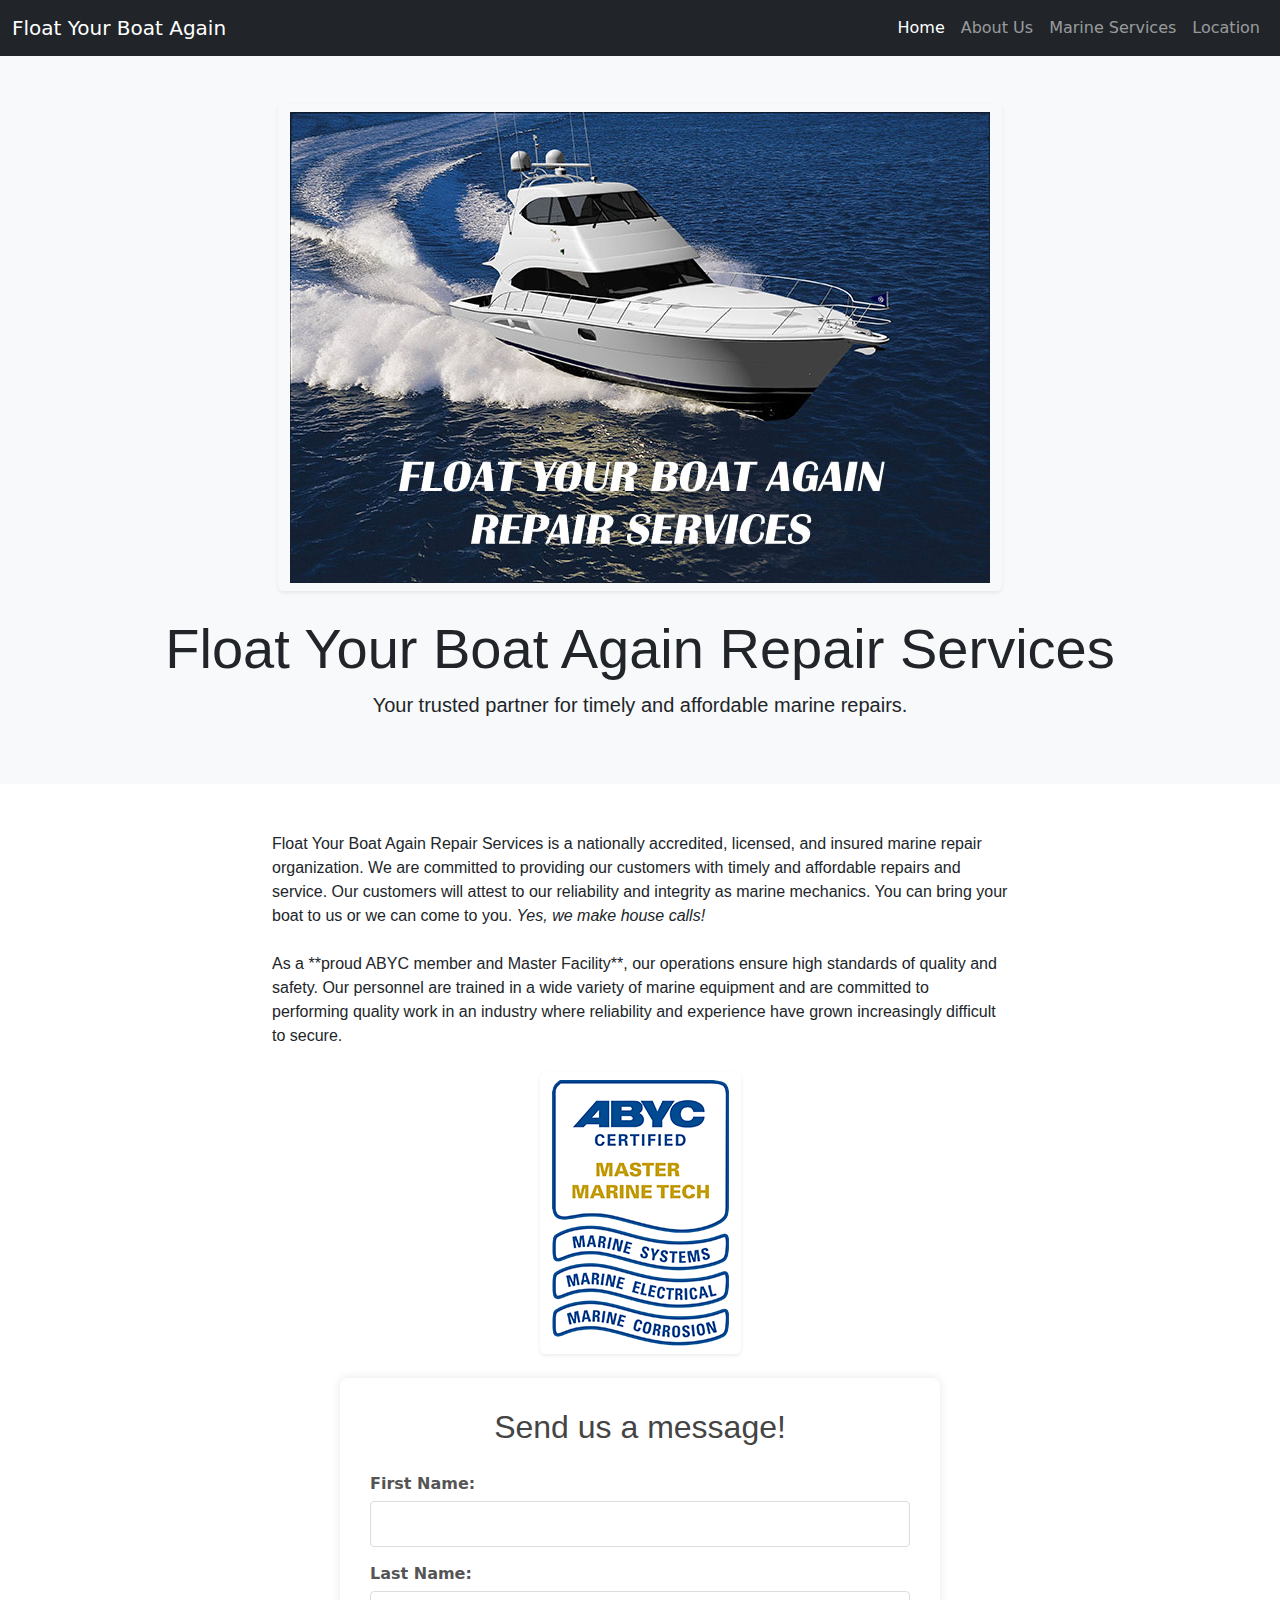
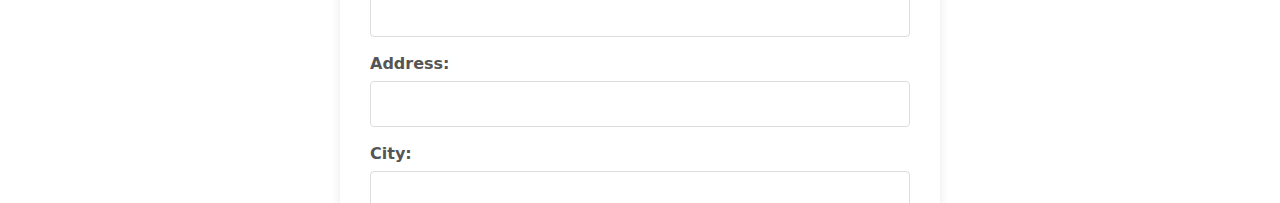
<file: index.html>
You got it! If you prefer to keep home.html as your main page instead of index.html, GitHub Pages can be configured to use it.

Here's how to tell GitHub Pages to serve home.html as your default page:

Ensure home.html is in the root of your repository:

Before you do anything else, make sure your home.html file (along with all other HTML, CSS, and image files) is directly in the top-level directory of your GitHub repository. It shouldn't be in a subfolder.
Go to your GitHub repository:

Open your web browser and navigate to your repository on GitHub (github.com/yourusername/your-repo-name).
Click on "Settings":

This tab is usually near the top right of your repository's page.
Click on "Pages" in the left sidebar:

It's under the "Code and automation" section.
Configure the Build and Deployment Source:

Under the "Build and deployment" section:
For "Source", ensure Deploy from a branch is selected.
For "Branch", select main (or master, depending on your repository's default branch name) from the dropdown.
For "Folder", ensure it's set to / (root).
Crucial Step: Create a redirect (or direct link):
Since GitHub Pages defaults to index.html, if it doesn't find it, it might show a 404. There are two primary ways to handle this when keeping home.html:

Option A: Direct Link (Simplest, but requires users to type home.html)
Your website will be live at https://yourusername.github.io/your-repo-name/home.html.
This means anyone visiting https://yourusername.github.io/your-repo-name/ will likely get a 404, unless they specifically add /home.html to the URL.
This isn't ideal for user experience.

Option B: Create an index.html file that redirects to home.html (Recommended)
This is the most common and user-friendly approach. You create a tiny index.html file whose only purpose is to immediately redirect the user to home.html.

To do this (Recommended):
a.  In the same folder as your home.html and other files, create a new file named index.html.
b.  Open index.html with a text editor and paste the following code:

  ```html
  <!DOCTYPE html>
  <html>
  <head>
      <title>Redirecting...</title>
      <meta http-equiv="refresh" content="0; url=home.html">
      <link rel="canonical" href="home.html" />
  </head>
  <body>
      <p>If you are not redirected automatically, follow this <a href="home.html">link to our homepage</a>.</p>
  </body>
  </html>
  ```
  * `meta http-equiv="refresh" content="0; url=home.html"`: This tells the browser to redirect to `home.html` after 0 seconds.
  * `<link rel="canonical" href="home.html" />`: This helps search engines understand that `home.html` is the primary version of this page, preventing duplicate content issues.
</file>
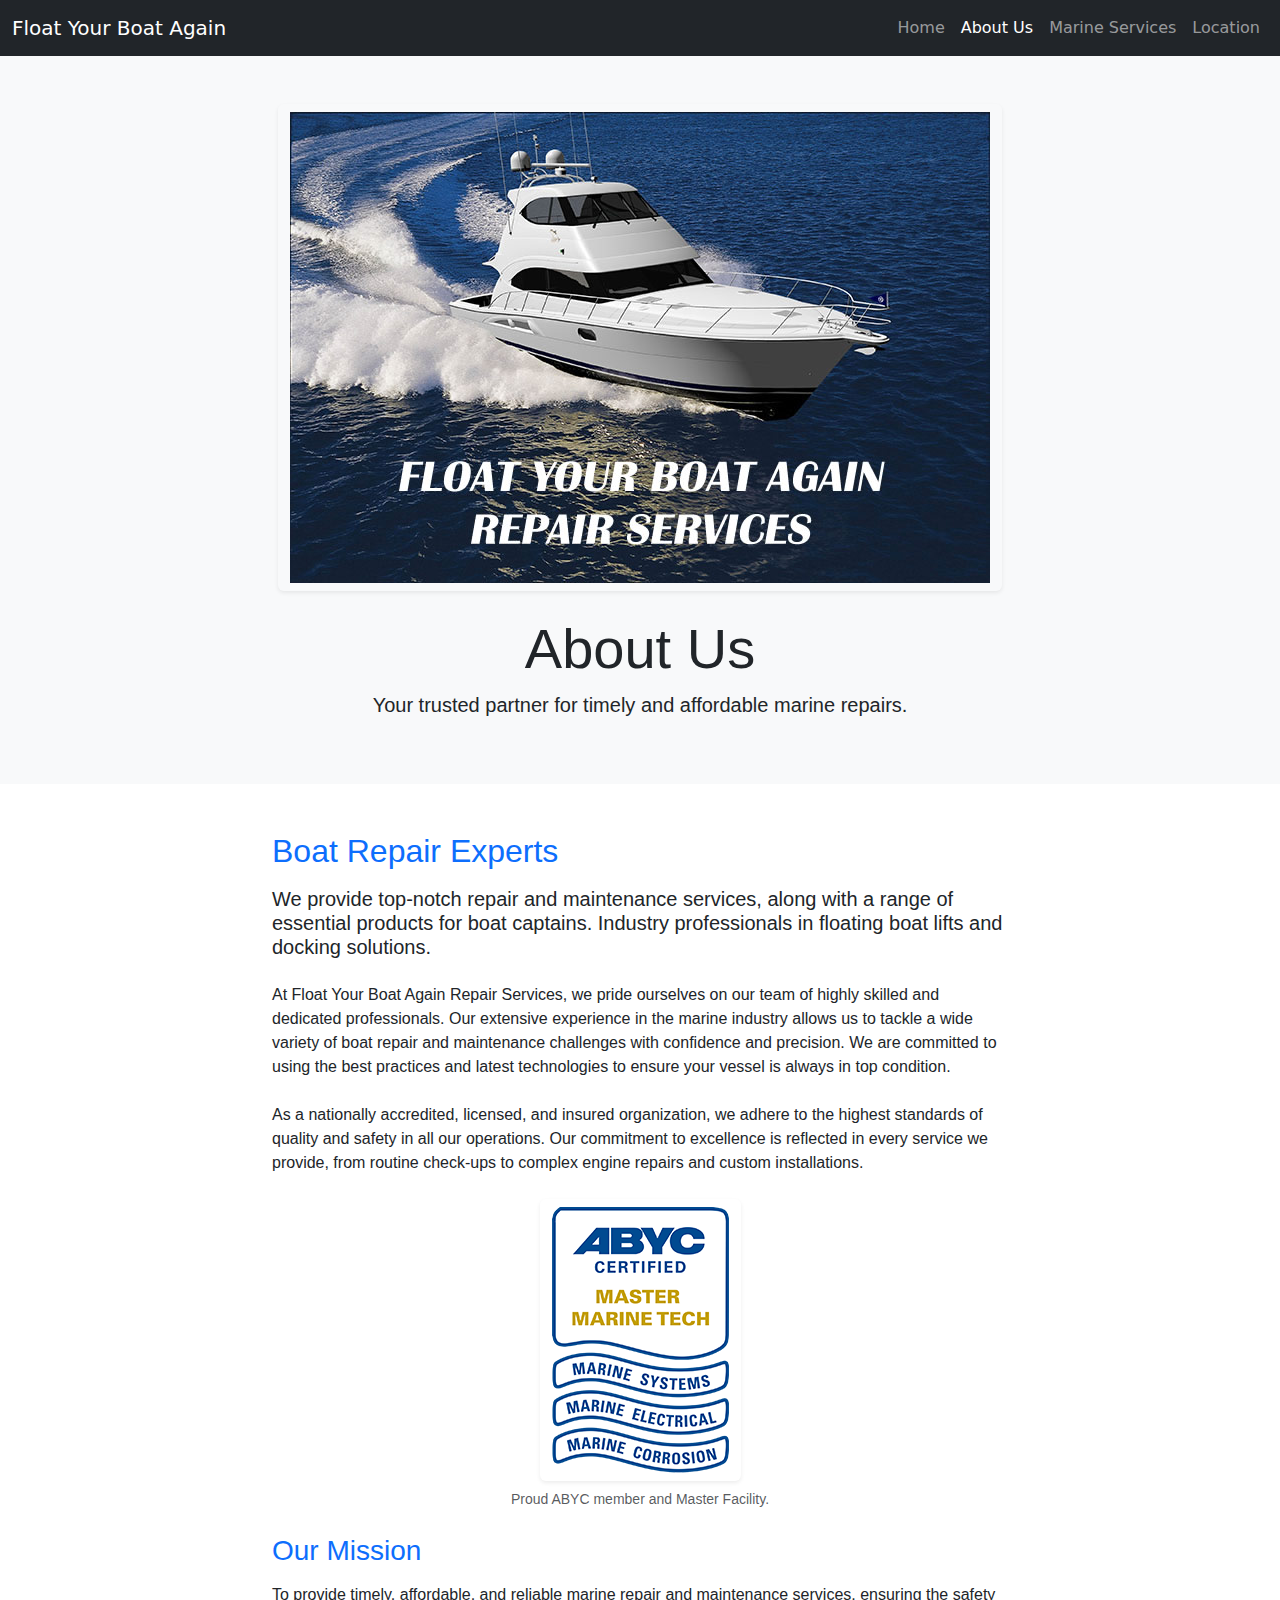
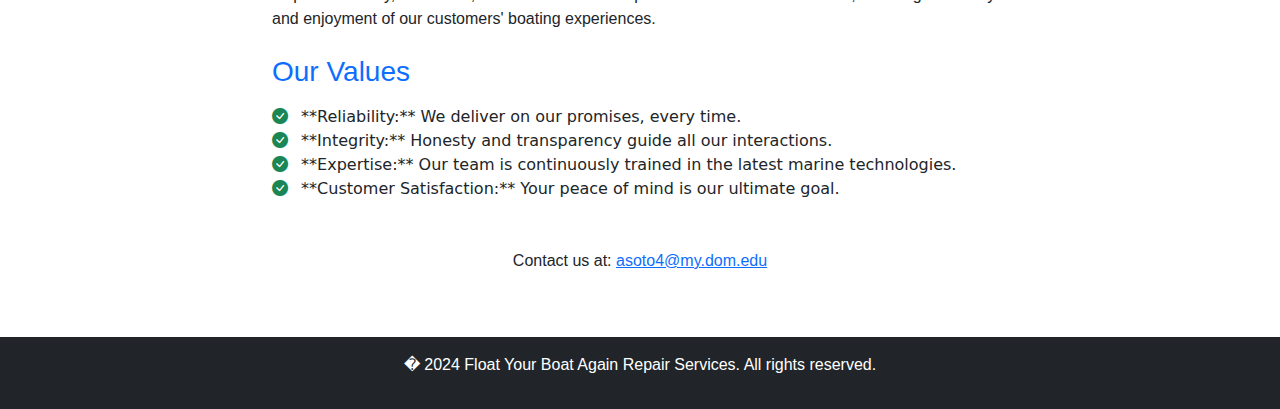
<file: about.html>
<!DOCTYPE html>
<html lang="en">
<head>
    <meta charset="UTF-8">
    <meta name="viewport" content="width=device-width, initial-scale=1.0">
    <title>About Us - Float Your Boat Again Repair Services</title>
    <link href="https://cdn.jsdelivr.net/npm/bootstrap@5.3.3/dist/css/bootstrap.min.css" rel="stylesheet" integrity="sha384-QWTKZyjpPEjISv5WaRU9OFeRpok6YctnYmDr5pNlyT2bRjXh0JMhjY6hW+ALEwIH" crossorigin="anonymous">
    <link rel="stylesheet" href="stylesheet.css">
    <link rel="stylesheet" href="https://cdn.jsdelivr.net/npm/bootstrap-icons@1.4.1/font/bootstrap-icons.css" />
</head>
<body>

    <nav class="navbar navbar-expand-lg navbar-dark bg-dark">
        <div class="container-fluid">
            <a class="navbar-brand" href="home.html">Float Your Boat Again</a>
            <button class="navbar-toggler" type="button" data-bs-toggle="collapse" data-bs-target="#navbarNav" aria-controls="navbarNav" aria-expanded="false" aria-label="Toggle navigation">
                <span class="navbar-toggler-icon"></span>
            </button>
            <div class="collapse navbar-collapse" id="navbarNav">
                <ul class="navbar-nav ms-auto">
                    <li class="nav-item">
                        <a class="nav-link" href="home.html">Home</a>
                    </li>
                    <li class="nav-item">
                        <a class="nav-link active" aria-current="page" href="about.html">About Us</a>
                    </li>
                    <li class="nav-item">
                        <a class="nav-link" href="marine_services.html">Marine Services</a>
                    </li>
                    <li class="nav-item">
                        <a class="nav-link" href="location.html">Location</a>
                    </li>
                </ul>
            </div>
        </div>
    </nav>

    <header class="jumbotron jumbotron-fluid text-center bg-light py-5">
        <div class="container">
            <img src="header image.jpg" alt="Float Your Boat Again Services Company Picture." class="img-fluid mb-4 rounded shadow-sm">
            <h1 class="display-4">About Us</h1>
            <p class="lead">Your trusted partner for timely and affordable marine repairs.</p>
        </div>
    </header>

    <main class="container my-5">
        <div class="row justify-content-center">
            <div class="col-lg-8">
                <h2 class="text-primary mb-3">Boat Repair Experts</h2>
                <h3 class="mb-4 lead">We provide top-notch repair and maintenance services, along with a range of essential products for boat captains. Industry professionals in floating boat lifts and docking solutions.</h3>

                <p class="mb-4">At Float Your Boat Again Repair Services, we pride ourselves on our team of highly skilled and dedicated professionals. Our extensive experience in the marine industry allows us to tackle a wide variety of boat repair and maintenance challenges with confidence and precision. We are committed to using the best practices and latest technologies to ensure your vessel is always in top condition.</p>

                <p class="mb-4">As a nationally accredited, licensed, and insured organization, we adhere to the highest standards of quality and safety in all our operations. Our commitment to excellence is reflected in every service we provide, from routine check-ups to complex engine repairs and custom installations.</p>

                <div class="text-center mb-4">
                    <img src="ABYVcert.png" alt="Boat Technician Certification Picture." class="img-fluid rounded shadow-sm" style="max-width: 300px;">
                    <p class="small text-muted mt-2">Proud ABYC member and Master Facility.</p>
                </div>

                <h3 class="text-primary mb-3">Our Mission</h3>
                <p class="mb-4">To provide timely, affordable, and reliable marine repair and maintenance services, ensuring the safety and enjoyment of our customers' boating experiences.</p>

                <h3 class="text-primary mb-3">Our Values</h3>
                <ul class="list-unstyled mb-4">
                    <li><i class="bi bi-check-circle-fill text-success me-2"></i> **Reliability:** We deliver on our promises, every time.</li>
                    <li><i class="bi bi-check-circle-fill text-success me-2"></i> **Integrity:** Honesty and transparency guide all our interactions.</li>
                    <li><i class="bi bi-check-circle-fill text-success me-2"></i> **Expertise:** Our team is continuously trained in the latest marine technologies.</li>
                    <li><i class="bi bi-check-circle-fill text-success me-2"></i> **Customer Satisfaction:** Your peace of mind is our ultimate goal.</li>
                </ul>

                <p class="text-center mt-5">Contact us at: <a href="mailto:asoto4@my.dom.edu">asoto4@my.dom.edu</a></p>
            </div>
        </div>
    </main>

    <footer class="bg-dark text-white text-center py-3">
        <div class="container">
            <p>� 2024 Float Your Boat Again Repair Services. All rights reserved.</p>
        </div>
    </footer>

    <script src="https://cdn.jsdelivr.net/npm/bootstrap@5.3.3/dist/js/bootstrap.bundle.min.js" integrity="sha384-YvpcrYf0tY3lHB60NNkmXc5s9fDVZLESaAA55NDzOxhy9GkcIdslK1eN7N6jIeHz" crossorigin="anonymous"></script>
</body>
</html>
</file>
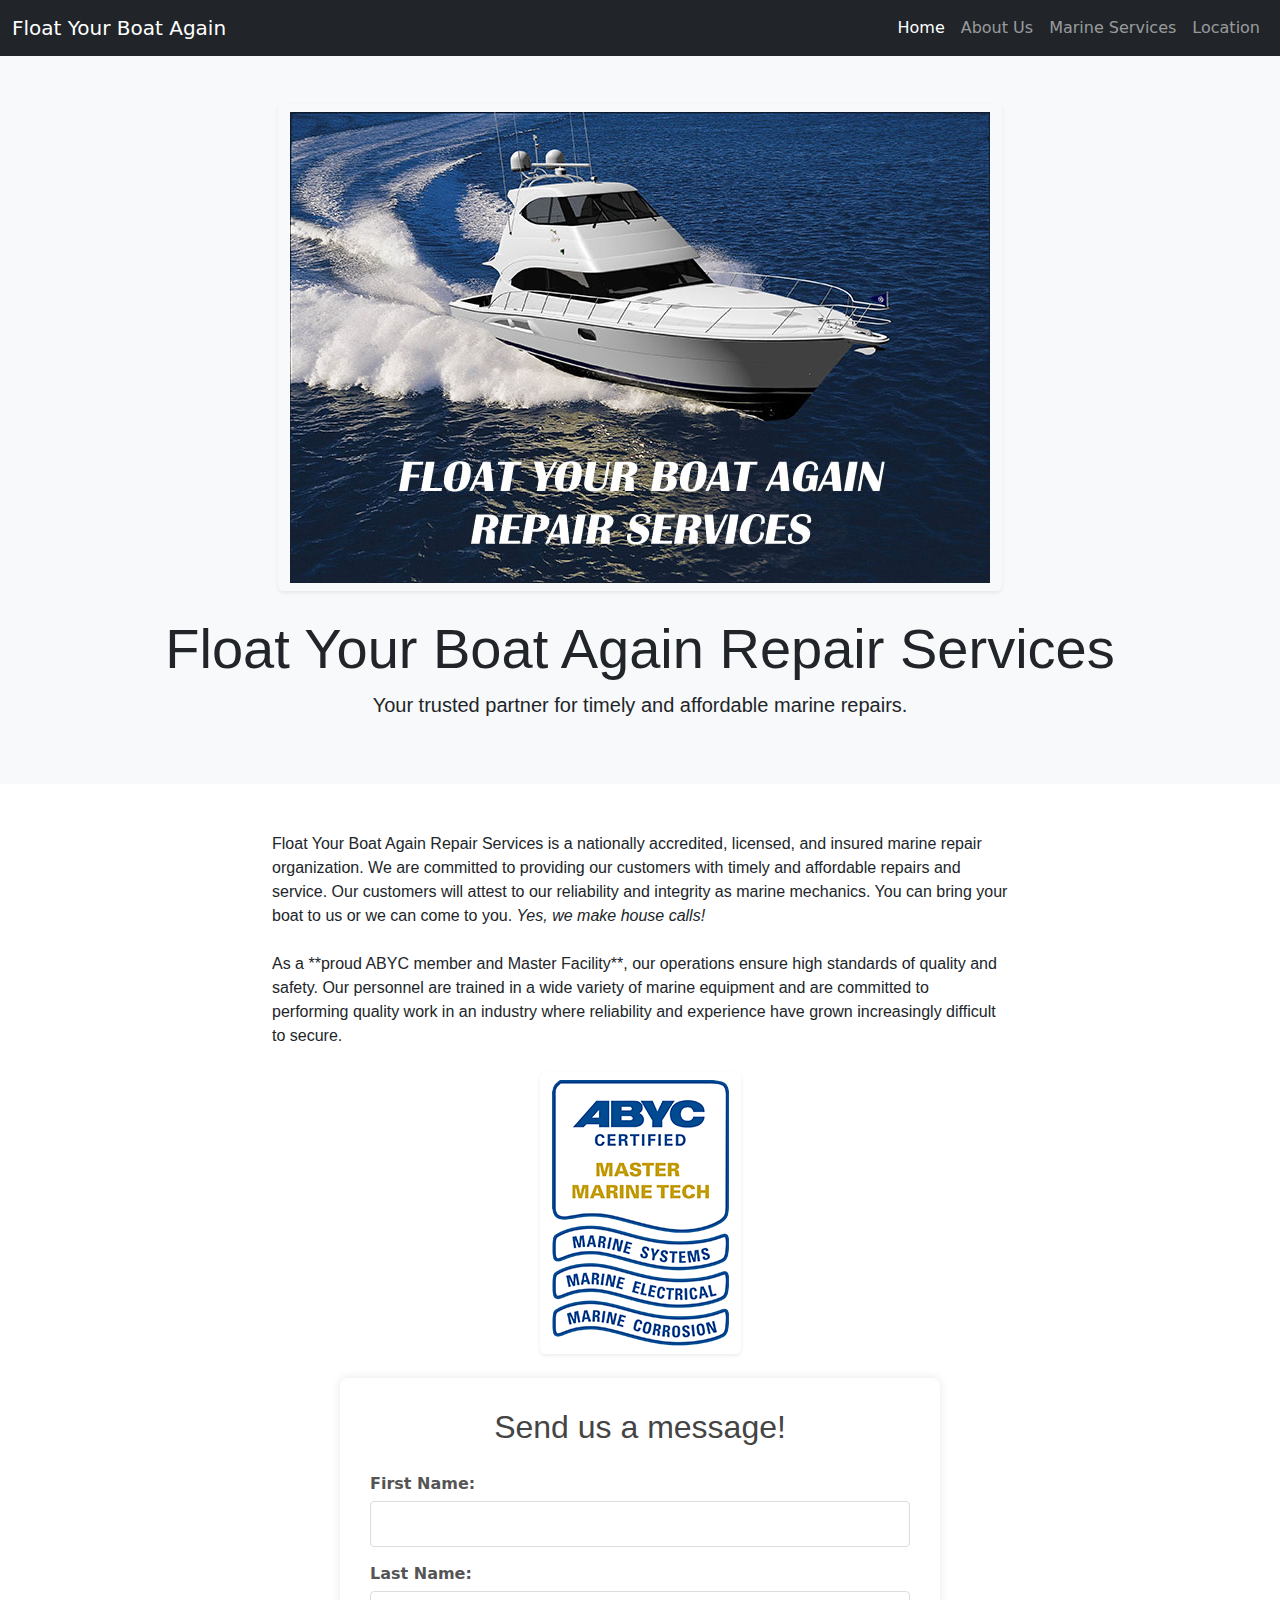
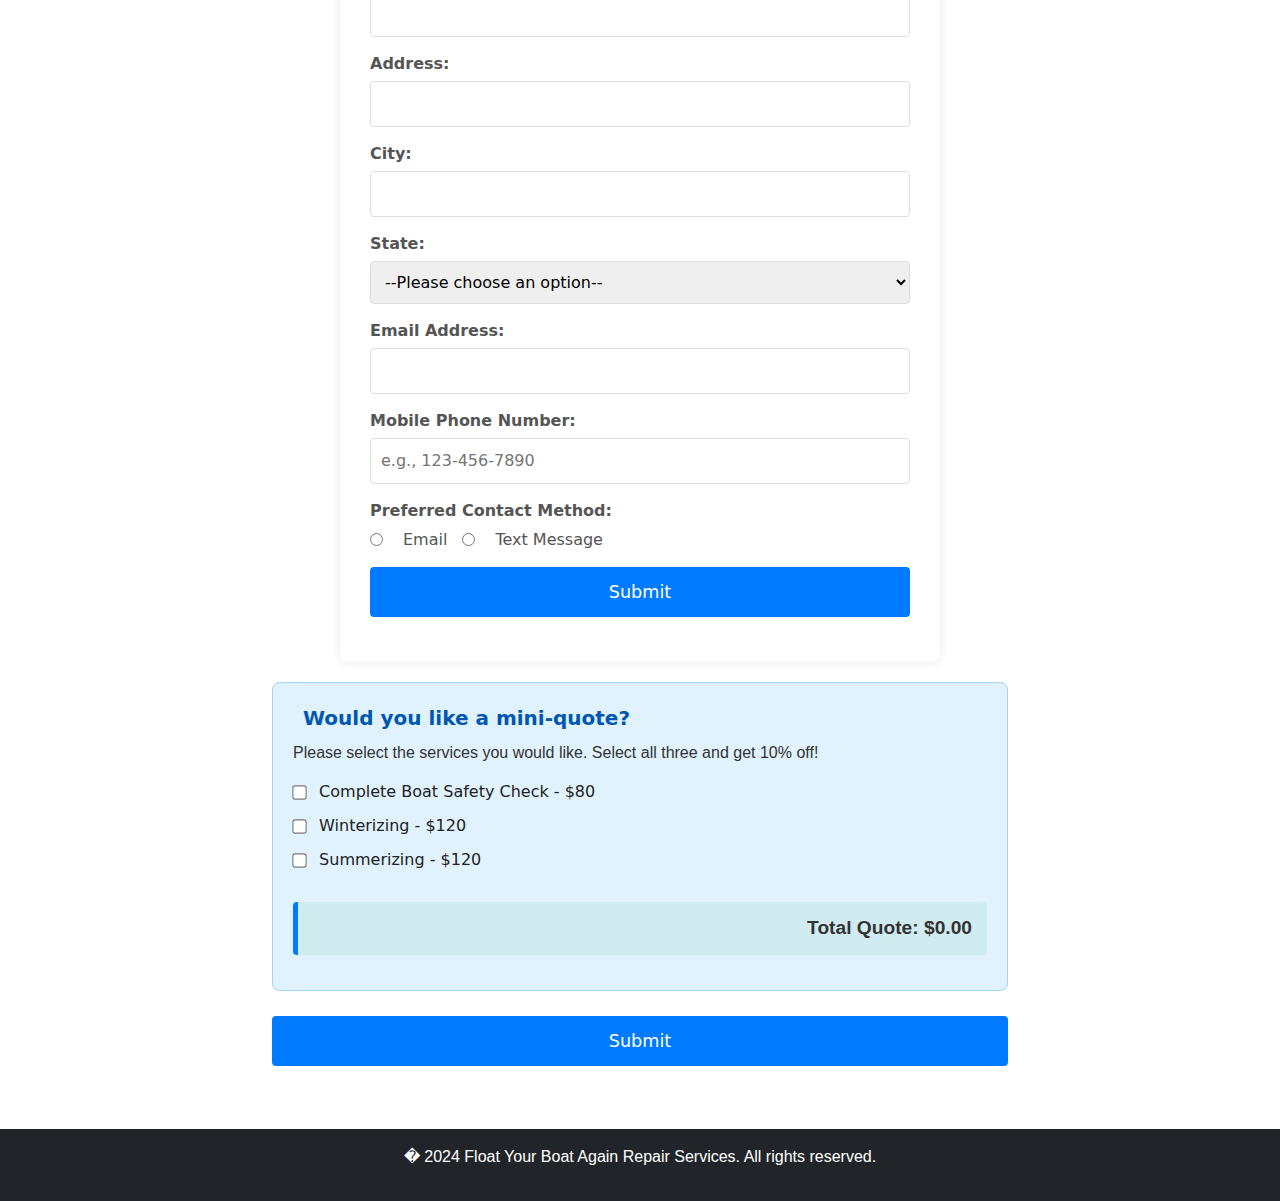
<file: home.html>
<!DOCTYPE html>
<html lang="en">
<head>
    <meta charset="UTF-8">
    <meta name="viewport" content="width=device-width, initial-scale=1.0">
    <title>Home - Float Your Boat Again Repair Services</title>
    <link href="https://cdn.jsdelivr.net/npm/bootstrap@5.3.3/dist/css/bootstrap.min.css" rel="stylesheet" integrity="sha384-QWTKZyjpPEjISv5WaRU9OFeRpok6YctnYmDr5pNlyT2bRjXh0JMhjY6hW+ALEwIH" crossorigin="anonymous">
    <link rel="stylesheet" href="stylesheet.css">
</head>
<body>

    <nav class="navbar navbar-expand-lg navbar-dark bg-dark">
        <div class="container-fluid">
            <a class="navbar-brand" href="home.html">Float Your Boat Again</a>
            <button class="navbar-toggler" type="button" data-bs-toggle="collapse" data-bs-target="#navbarNav" aria-controls="navbarNav" aria-expanded="false" aria-label="Toggle navigation">
                <span class="navbar-toggler-icon"></span>
            </button>
            <div class="collapse navbar-collapse" id="navbarNav">
                <ul class="navbar-nav ms-auto">
                    <li class="nav-item">
                        <a class="nav-link active" aria-current="page" href="home.html">Home</a>
                    </li>
                    <li class="nav-item">
                        <a class="nav-link" href="about.html">About Us</a>
                    </li>
                    <li class="nav-item">
                        <a class="nav-link" href="marine_services.html">Marine Services</a>
                    </li>
                    <li class="nav-item">
                        <a class="nav-link" href="location.html">Location</a>
                    </li>
                </ul>
            </div>
        </div>
    </nav>

    <header class="jumbotron jumbotron-fluid text-center bg-light py-5">
        <div class="container">
            <img src="header image.jpg" alt="Float Your Boat Again Services Company Picture." class="img-fluid mb-4 rounded shadow-sm">
            <h1 class="display-4">Float Your Boat Again Repair Services</h1>
            <p class="lead">Your trusted partner for timely and affordable marine repairs.</p>
        </div>
    </header>

    <main class="container my-5">
        <div class="row justify-content-center">
            <div class="col-lg-8">
                <p class="mb-4">Float Your Boat Again Repair Services is a nationally accredited, licensed, and insured marine repair organization. We are committed to providing our customers with timely and affordable repairs and service. Our customers will attest to our reliability and integrity as marine mechanics. You can bring your boat to us or we can come to you. <i>Yes, we make house calls!</i></p>

                <p class="mb-4">As a **proud ABYC member and Master Facility**, our operations ensure high standards of quality and safety. Our personnel are trained in a wide variety of marine equipment and are committed to performing quality work in an industry where reliability and experience have grown increasingly difficult to secure.</p>

                <div class="text-center mb-4">
                    <img src="ABYVcert.png" alt="Boat Technician Certification Picture." class="img-fluid rounded shadow-sm" style="max-width: 300px;">
                </div>
                <section class="contact-form-container">
                    <h2>Send us a message!</h2>
                    <form action="#" method="POST" class="contact-form">
                        <div class="form-group">
                            <label for="firstName">First Name:</label>
                            <input type="text" id="firstName" name="firstName" required>
                        </div>

                        <div class="form-group">
                            <label for="lastName">Last Name:</label>
                            <input type="text" id="lastName" name="lastName" required>
                        </div>

                        <div class="form-group">
                            <label for="address">Address:</label>
                            <input type="text" id="address" name="address" required>
                        </div>

                        <div class="form-group">
                            <label for="city">City:</label>
                            <input type="text" id="city" name="city" required>
                        </div>

                        <div class="form-group">
                            <label for="state">State:</label>
                            <select id="state" name="state" required>
                                <option value="">--Please choose an option--</option>
                                <option value="AL">Alabama</option>
                                <option value="AK">Alaska</option>
                                <option value="AZ">Arizona</option>
                                <option value="AR">Arkansas</option>
                                <option value="CA">California</option>
                                <option value="CO">Colorado</option>
                                <option value="CT">Connecticut</option>
                                <option value="DE">Delaware</option>
                                <option value="FL">Florida</option>
                                <option value="GA">Georgia</option>
                                <option value="HI">Hawaii</option>
                                <option value="ID">Idaho</option>
                                <option value="IL">Illinois</option>
                                <option value="IN">Indiana</option>
                                <option value="IA">Iowa</option>
                                <option value="KS">Kansas</option>
                                <option value="KY">Kentucky</option>
                                <option value="LA">Louisiana</option>
                                <option value="ME">Maine</option>
                                <option value="MD">Maryland</option>
                                <option value="MA">Massachusetts</option>
                                <option value="MI">Michigan</option>
                                <option value="MN">Minnesota</option>
                                <option value="MS">Mississippi</option>
                                <option value="MO">Missouri</option>
                                <option value="MT">Montana</option>
                                <option value="NE">Nebraska</option>
                                <option value="NV">Nevada</option>
                                <option value="NH">New Hampshire</option>
                                <option value="NJ">New Jersey</option>
                                <option value="NM">New Mexico</option>
                                <option value="NY">New York</option>
                                <option value="NC">North Carolina</option>
                                <option value="ND">North Dakota</option>
                                <option value="OH">Ohio</option>
                                <option value="OK">Oklahoma</option>
                                <option value="OR">Oregon</option>
                                <option value="PA">Pennsylvania</option>
                                <option value="RI">Rhode Island</option>
                                <option value="SC">South Carolina</option>
                                <option value="SD">South Dakota</option>
                                <option value="TN">Tennessee</option>
                                <option value="TX">Texas</option>
                                <option value="UT">Utah</option>
                                <option value="VT">Vermont</option>
                                <option value="VA">Virginia</option>
                                <option value="WA">Washington</option>
                                <option value="WV">West Virginia</option>
                                <option value="WI">Wisconsin</option>
                                <option value="WY">Wyoming</option>
                            </select>
                        </div>

                        <div class="form-group">
                            <label for="email">Email Address:</label>
                            <input type="email" id="email" name="email" required>
                        </div>

                        <div class="form-group">
                            <label for="mobilePhone">Mobile Phone Number:</label>
                            <input type="tel" id="mobilePhone" name="mobilePhone" pattern="[0-9]{3}-[0-9]{3}-[0-9]{4}" placeholder="e.g., 123-456-7890" required>
                        </div>

                        <div class="form-group">
                            <label>Preferred Contact Method:</label>
                            <div class="radio-group">
                                <input type="radio" id="contactEmail" name="preferredContact" value="email" required>
                                <label for="contactEmail">Email</label>

                                <input type="radio" id="contactText" name="preferredContact" value="text">
                                <label for="contactText">Text Message</label>
                            </div>
                        </div>

                        <div class="form-group">
                            <button type="submit">Submit</button>
                        </div>
                    </form>
                </section>
                <fieldset class="mini-quote-section">
                    <legend>Would you like a mini-quote?</legend>
                    <p>Please select the services you would like. Select all three and get 10% off!</p>

                    <input type="checkbox" id="boatSafety" name="service" value="80">
                    <label for="boatSafety">Complete Boat Safety Check - $80</label><br>

                    <input type="checkbox" id="winterizing" name="service" value="120">
                    <label for="winterizing">Winterizing - $120</label><br>

                    <input type="checkbox" id="summerizing" name="service" value="120">
                    <label for="summerizing">Summerizing - $120</label><br>

                    <p id="totalQuote">Total: $0.00</p>
                </fieldset>
                <div class="form-group">
                    <button type="submit">Submit</button>
                 </div>
            </div>
    </main>

    <footer class="bg-dark text-white text-center py-3">
        <div class="container">
            <p>� 2024 Float Your Boat Again Repair Services. All rights reserved.</p>
        </div>
    </footer>

    <script src="https://cdn.jsdelivr.net/npm/bootstrap@5.3.3/dist/js/bootstrap.bundle.min.js" integrity="sha384-YvpcrYf0tY3lHB60NNkmXc5s9fDVZLESaAA55NDzOxhy9GkcIdslK1eN7N6jIeHz" crossorigin="anonymous"></script>
    <script src="Script1.js"></script>


</body>
</html>
</file>
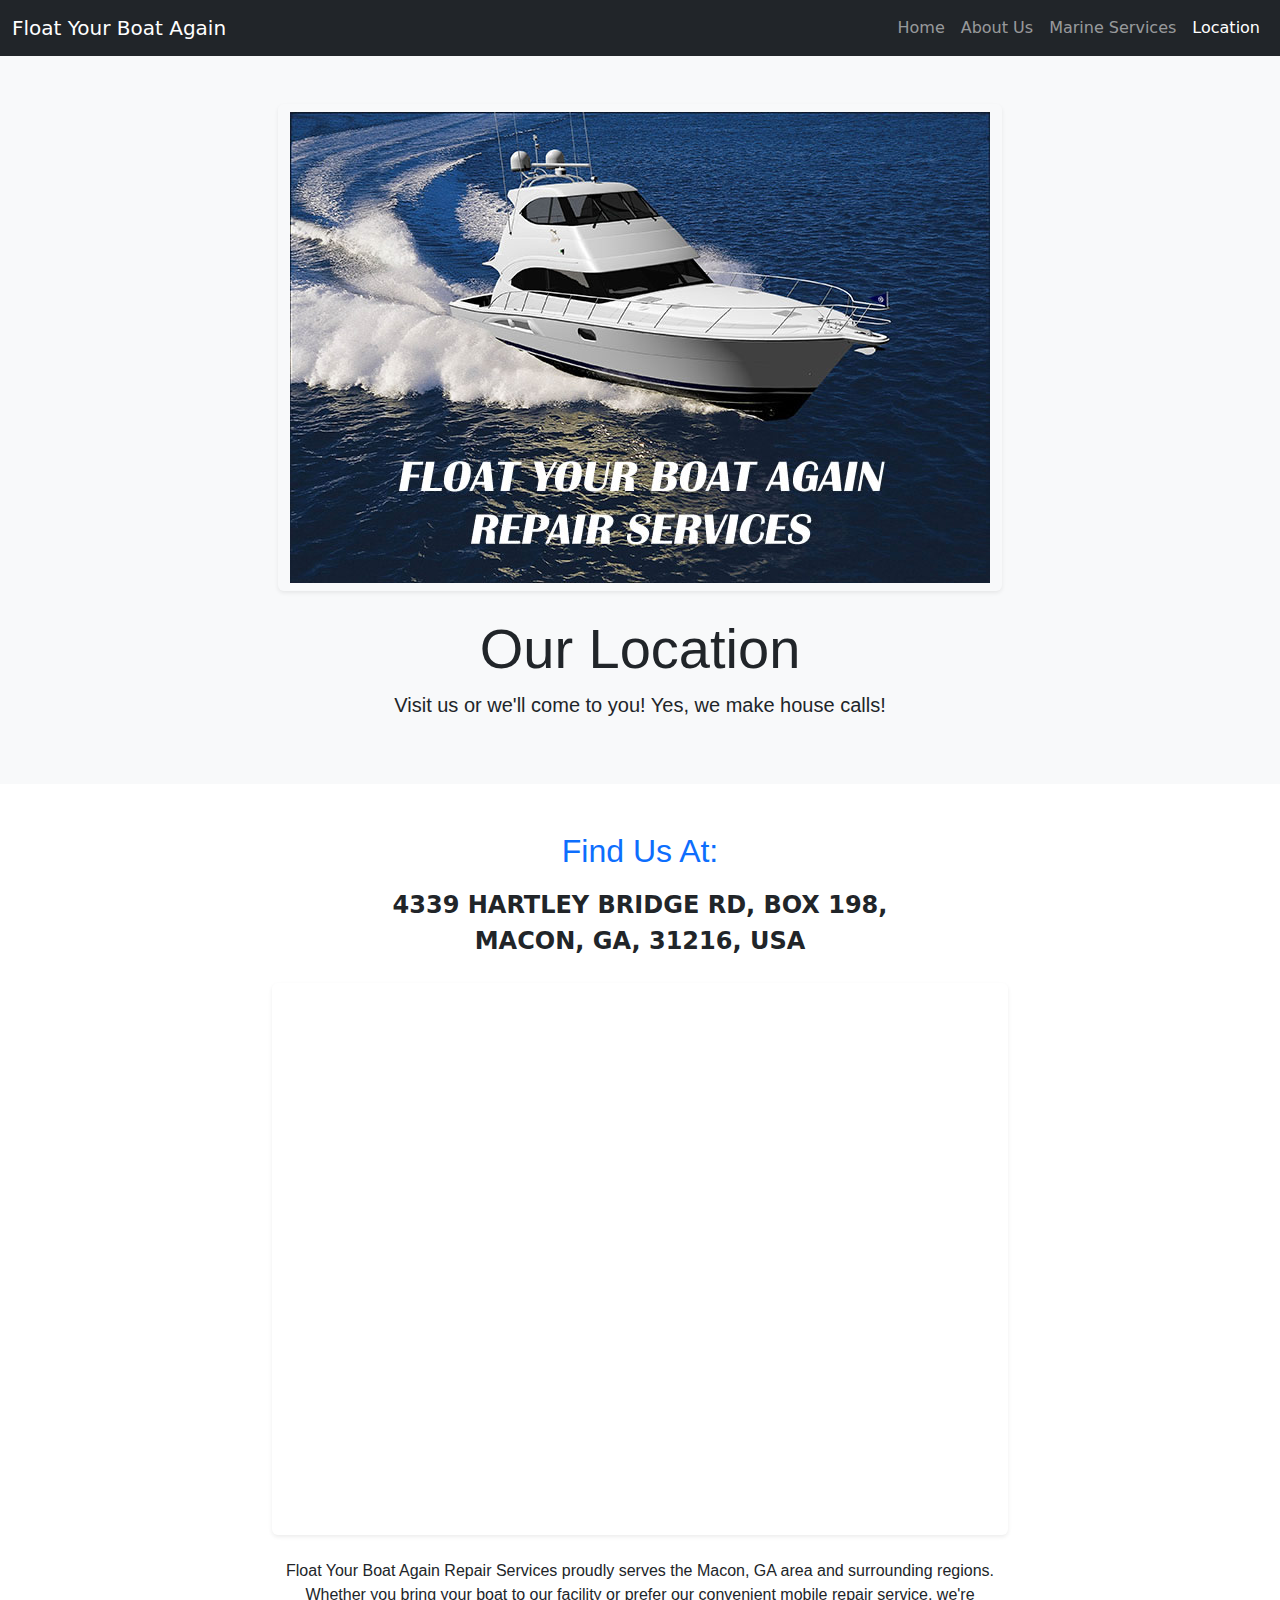
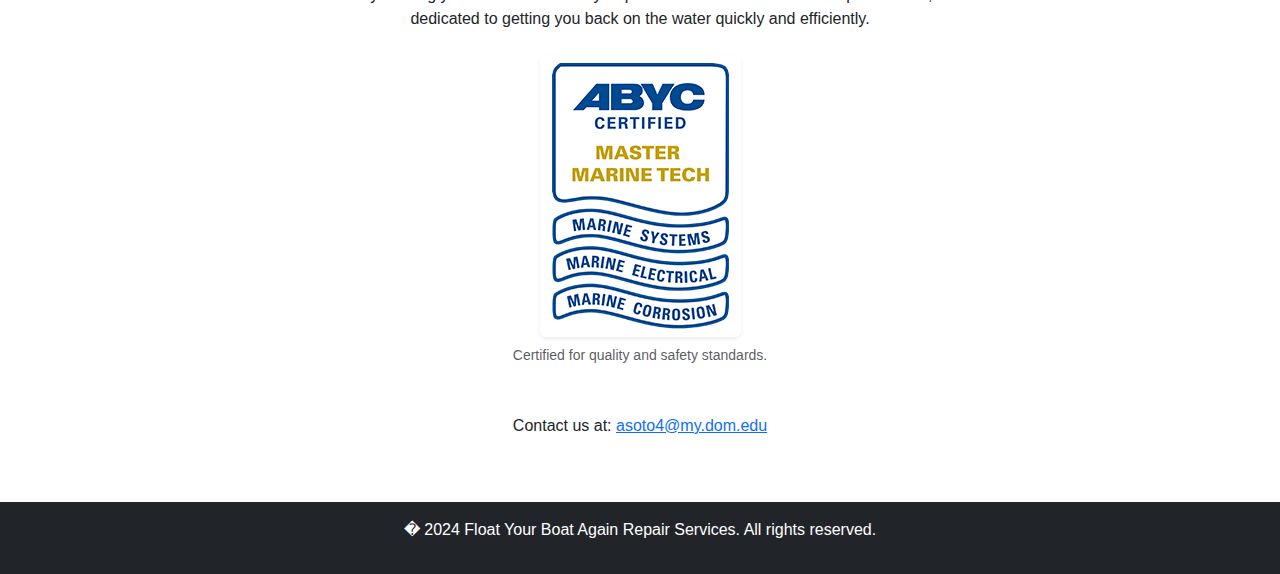
<file: location.html>
<!DOCTYPE html>
<html lang="en">
<head>
    <meta charset="UTF-8">
    <meta name="viewport" content="width=device-width, initial-scale=1.0">
    <title>Location - Float Your Boat Again Repair Services</title>
    <link href="https://cdn.jsdelivr.net/npm/bootstrap@5.3.3/dist/css/bootstrap.min.css" rel="stylesheet" integrity="sha384-QWTKZyjpPEjISv5WaRU9OFeRpok6YctnYmDr5pNlyT2bRjXh0JMhjY6hW+ALEwIH" crossorigin="anonymous">
    <link rel="stylesheet" href="stylesheet.css">
    <link rel="stylesheet" href="https://cdn.jsdelivr.net/npm/bootstrap-icons@1.4.1/font/bootstrap-icons.css" />
</head>
<body>

    <nav class="navbar navbar-expand-lg navbar-dark bg-dark">
        <div class="container-fluid">
            <a class="navbar-brand" href="home.html">Float Your Boat Again</a>
            <button class="navbar-toggler" type="button" data-bs-toggle="collapse" data-bs-target="#navbarNav" aria-controls="navbarNav" aria-expanded="false" aria-label="Toggle navigation">
                <span class="navbar-toggler-icon"></span>
            </button>
            <div class="collapse navbar-collapse" id="navbarNav">
                <ul class="navbar-nav ms-auto">
                    <li class="nav-item">
                        <a class="nav-link" href="home.html">Home</a>
                    </li>
                    <li class="nav-item">
                        <a class="nav-link" href="about.html">About Us</a>
                    </li>
                    <li class="nav-item">
                        <a class="nav-link" href="marine_services.html">Marine Services</a>
                    </li>
                    <li class="nav-item">
                        <a class="nav-link active" aria-current="page" href="location.html">Location</a>
                    </li>
                </ul>
            </div>
        </div>
    </nav>

    <header class="jumbotron jumbotron-fluid text-center bg-light py-5">
        <div class="container">
            <img src="header image.jpg" alt="Float Your Boat Again Services Company Picture." class="img-fluid mb-4 rounded shadow-sm">
            <h1 class="display-4">Our Location</h1>
            <p class="lead">Visit us or we'll come to you! Yes, we make house calls!</p>
        </div>
    </header>

    <main class="container my-5">
        <div class="row justify-content-center">
            <div class="col-lg-8 text-center">
                <h2 class="text-primary mb-3">Find Us At:</h2>
                <address class="fs-4 fw-bold mb-4">
                    4339 HARTLEY BRIDGE RD, BOX 198,<br>
                    MACON, GA, 31216, USA
                </address>

                <div class="ratio ratio-4x3 mb-4 rounded shadow-sm">
                    <iframe src="https://www.google.com/maps/embed?pb=!1m18!1m12!1m3!1d3298.057771616428!2d-83.69363062388654!3d32.74836608552191!2m3!1f0!2f0!3f0!3m2!1i1024!2i768!4f13.1!3m3!1m2!1s0x88f413d7a8e7a09d%3A0xc4f9b2d9a3e29f8f!2s4339%20Hartley%20Bridge%20Rd%2C%20Macon%2C%20GA%2031216%2C%20USA!5e0!3m2!1sen!2sus!4v1716854556118!5m2!1sen!2sus" width="600" height="450" style="border:0;" allowfullscreen="" loading="lazy" referrerpolicy="no-referrer-when-downgrade"></iframe>
                </div>

                <p class="mb-4">Float Your Boat Again Repair Services proudly serves the Macon, GA area and surrounding regions. Whether you bring your boat to our facility or prefer our convenient mobile repair service, we're dedicated to getting you back on the water quickly and efficiently.</p>

                <div class="text-center mb-4">
                    <img src="ABYVcert.png" alt="Boat Technician Certification Picture." class="img-fluid rounded shadow-sm" style="max-width: 300px;">
                    <p class="small text-muted mt-2">Certified for quality and safety standards.</p>
                </div>

                <p class="text-center mt-5">Contact us at: <a href="mailto:asoto4@my.dom.edu">asoto4@my.dom.edu</a></p>
            </div>
        </div>
    </main>

    <footer class="bg-dark text-white text-center py-3">
        <div class="container">
            <p>� 2024 Float Your Boat Again Repair Services. All rights reserved.</p>
        </div>
    </footer>

    <script src="https://cdn.jsdelivr.net/npm/bootstrap@5.3.3/dist/js/bootstrap.bundle.min.js" integrity="sha384-YvpcrYf0tY3lHB60NNkmXc5s9fDVZLESaAA55NDzOxhy9GkcIdslK1eN7N6jIeHz" crossorigin="anonymous"></script>
</body>
</html>
</file>
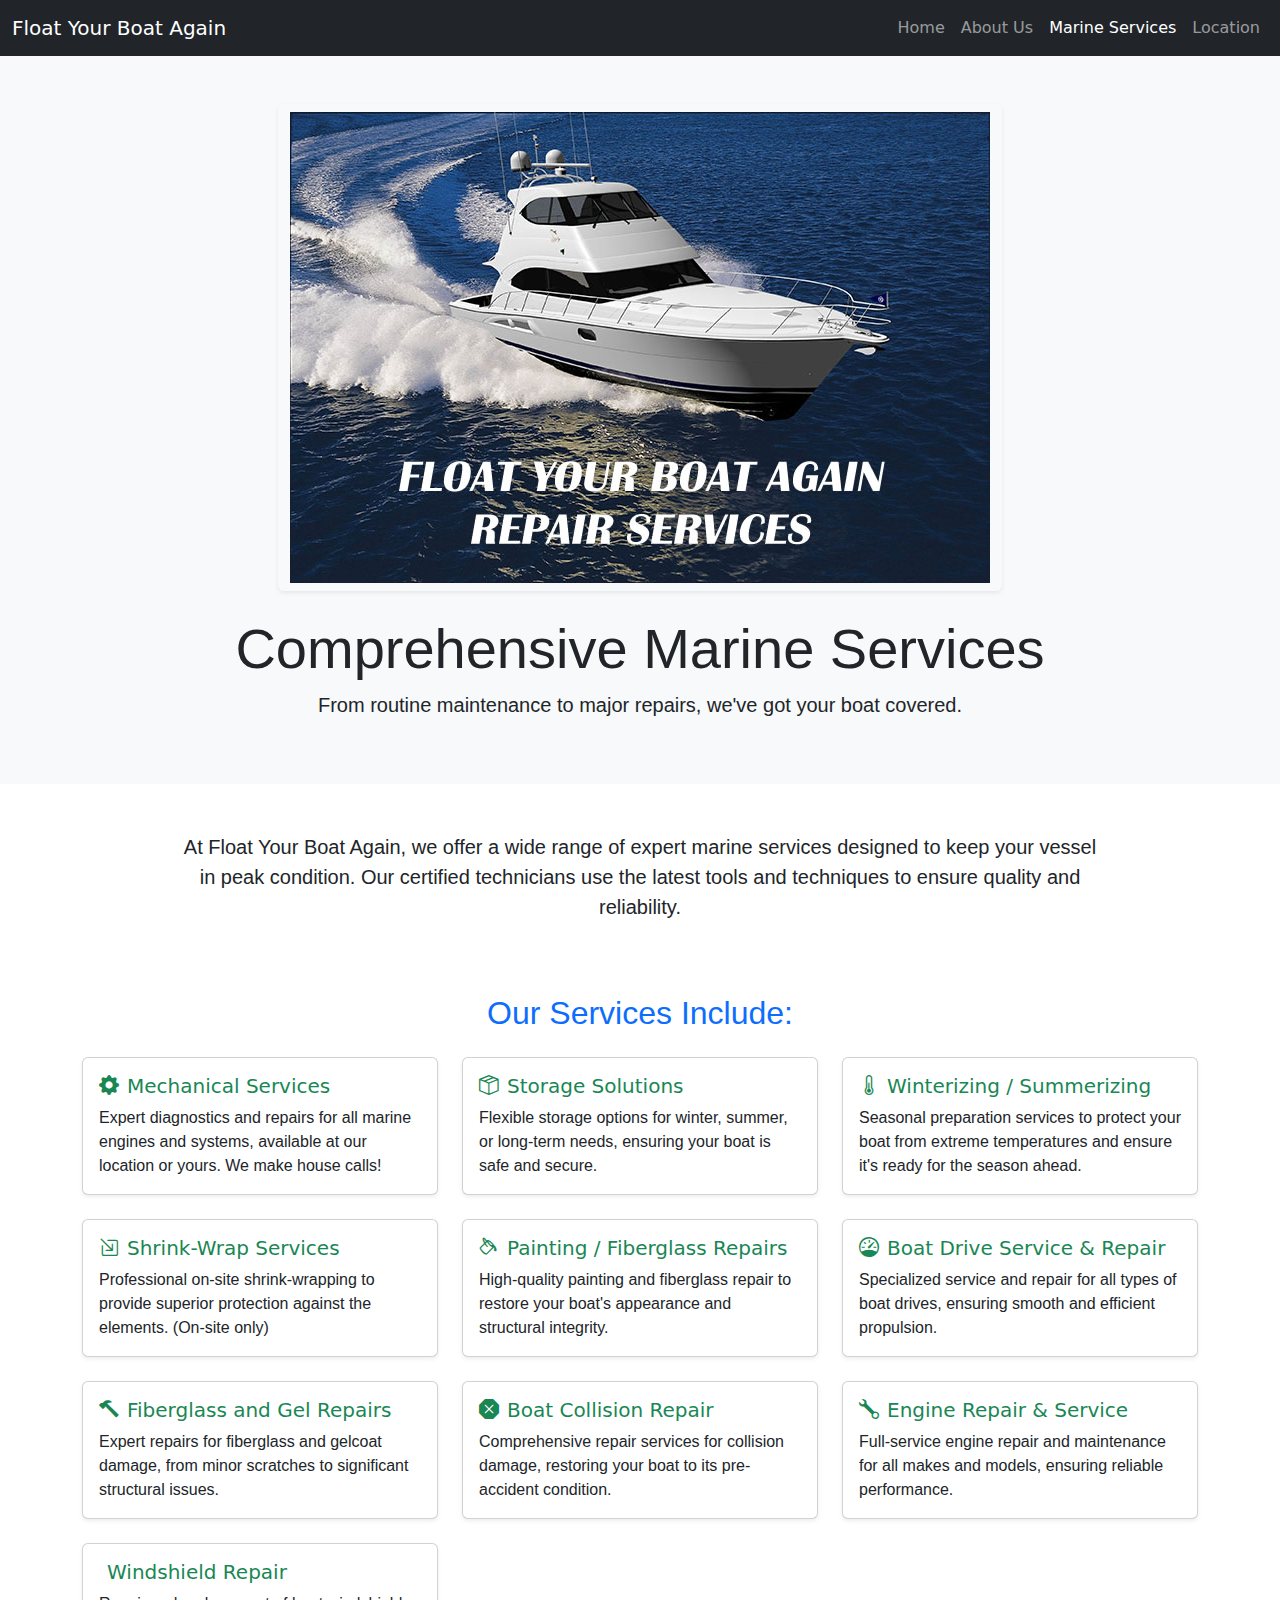
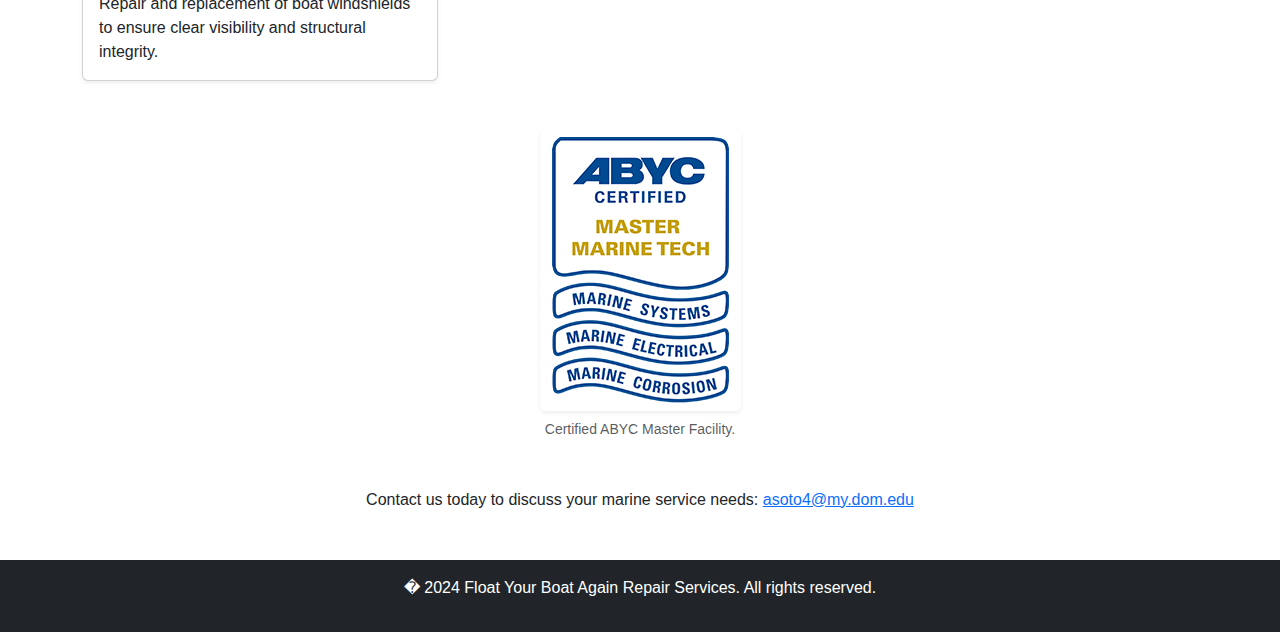
<file: marine_services.html>
<!DOCTYPE html>
<html lang="en">
<head>
    <meta charset="UTF-8">
    <meta name="viewport" content="width=device-width, initial-scale=1.0">
    <title>Marine Services - Float Your Boat Again Repair Services</title>
    <link href="https://cdn.jsdelivr.net/npm/bootstrap@5.3.3/dist/css/bootstrap.min.css" rel="stylesheet" integrity="sha384-QWTKZyjpPEjISv5WaRU9OFeRpok6YctnYmDr5pNlyT2bRjXh0JMhjY6hW+ALEwIH" crossorigin="anonymous">
    <link rel="stylesheet" href="stylesheet.css">
    <link rel="stylesheet" href="https://cdn.jsdelivr.net/npm/bootstrap-icons@1.4.1/font/bootstrap-icons.css" />
</head>
<body>

    <nav class="navbar navbar-expand-lg navbar-dark bg-dark">
        <div class="container-fluid">
            <a class="navbar-brand" href="home.html">Float Your Boat Again</a>
            <button class="navbar-toggler" type="button" data-bs-toggle="collapse" data-bs-target="#navbarNav" aria-controls="navbarNav" aria-expanded="false" aria-label="Toggle navigation">
                <span class="navbar-toggler-icon"></span>
            </button>
            <div class="collapse navbar-collapse" id="navbarNav">
                <ul class="navbar-nav ms-auto">
                    <li class="nav-item">
                        <a class="nav-link" href="home.html">Home</a>
                    </li>
                    <li class="nav-item">
                        <a class="nav-link" href="about.html">About Us</a>
                    </li>
                    <li class="nav-item">
                        <a class="nav-link active" aria-current="page" href="marine_services.html">Marine Services</a>
                    </li>
                    <li class="nav-item">
                        <a class="nav-link" href="location.html">Location</a>
                    </li>
                </ul>
            </div>
        </div>
    </nav>

    <header class="jumbotron jumbotron-fluid text-center bg-light py-5">
        <div class="container">
            <img src="header image.jpg" alt="Float Your Boat Again Services Company Picture." class="img-fluid mb-4 rounded shadow-sm">
            <h1 class="display-4">Comprehensive Marine Services</h1>
            <p class="lead">From routine maintenance to major repairs, we've got your boat covered.</p>
        </div>
    </header>

    <main class="container my-5">
        <div class="row justify-content-center mb-5">
            <div class="col-lg-10 text-center">
                <p class="mb-4 lead">At Float Your Boat Again, we offer a wide range of expert marine services designed to keep your vessel in peak condition. Our certified technicians use the latest tools and techniques to ensure quality and reliability.</p>
            </div>
        </div>

        <h2 class="text-center text-primary mb-4">Our Services Include:</h2>

        <div class="row row-cols-1 row-cols-md-2 row-cols-lg-3 g-4">
            <div class="col">
                <div class="card h-100 shadow-sm">
                    <div class="card-body">
                        <h5 class="card-title text-success"><i class="bi bi-gear-fill me-2"></i>Mechanical Services</h5>
                        <p class="card-text">Expert diagnostics and repairs for all marine engines and systems, available at our location or yours. We make house calls!</p>
                    </div>
                </div>
            </div>
            <div class="col">
                <div class="card h-100 shadow-sm">
                    <div class="card-body">
                        <h5 class="card-title text-success"><i class="bi bi-box-seam me-2"></i>Storage Solutions</h5>
                        <p class="card-text">Flexible storage options for winter, summer, or long-term needs, ensuring your boat is safe and secure.</p>
                    </div>
                </div>
            </div>
            <div class="col">
                <div class="card h-100 shadow-sm">
                    <div class="card-body">
                        <h5 class="card-title text-success"><i class="bi bi-thermometer-half me-2"></i>Winterizing / Summerizing</h5>
                        <p class="card-text">Seasonal preparation services to protect your boat from extreme temperatures and ensure it's ready for the season ahead.</p>
                    </div>
                </div>
            </div>
            <div class="col">
                <div class="card h-100 shadow-sm">
                    <div class="card-body">
                        <h5 class="card-title text-success"><i class="bi bi-box-arrow-in-down-right me-2"></i>Shrink-Wrap Services</h5>
                        <p class="card-text">Professional on-site shrink-wrapping to provide superior protection against the elements. (On-site only)</p>
                    </div>
                </div>
            </div>
            <div class="col">
                <div class="card h-100 shadow-sm">
                    <div class="card-body">
                        <h5 class="card-title text-success"><i class="bi bi-paint-bucket me-2"></i>Painting / Fiberglass Repairs</h5>
                        <p class="card-text">High-quality painting and fiberglass repair to restore your boat's appearance and structural integrity.</p>
                    </div>
                </div>
            </div>
            <div class="col">
                <div class="card h-100 shadow-sm">
                    <div class="card-body">
                        <h5 class="card-title text-success"><i class="bi bi-speedometer me-2"></i>Boat Drive Service & Repair</h5>
                        <p class="card-text">Specialized service and repair for all types of boat drives, ensuring smooth and efficient propulsion.</p>
                    </div>
                </div>
            </div>
            <div class="col">
                <div class="card h-100 shadow-sm">
                    <div class="card-body">
                        <h5 class="card-title text-success"><i class="bi bi-hammer me-2"></i>Fiberglass and Gel Repairs</h5>
                        <p class="card-text">Expert repairs for fiberglass and gelcoat damage, from minor scratches to significant structural issues.</p>
                    </div>
                </div>
            </div>
            <div class="col">
                <div class="card h-100 shadow-sm">
                    <div class="card-body">
                        <h5 class="card-title text-success"><i class="bi bi-x-octagon-fill me-2"></i>Boat Collision Repair</h5>
                        <p class="card-text">Comprehensive repair services for collision damage, restoring your boat to its pre-accident condition.</p>
                    </div>
                </div>
            </div>
            <div class="col">
                <div class="card h-100 shadow-sm">
                    <div class="card-body">
                        <h5 class="card-title text-success"><i class="bi bi-wrench me-2"></i>Engine Repair & Service</h5>
                        <p class="card-text">Full-service engine repair and maintenance for all makes and models, ensuring reliable performance.</p>
                    </div>
                </div>
            </div>
            <div class="col">
                <div class="card h-100 shadow-sm">
                    <div class="card-body">
                        <h5 class="card-title text-success"><i class="bi bi-windshield me-2"></i>Windshield Repair</h5>
                        <p class="card-text">Repair and replacement of boat windshields to ensure clear visibility and structural integrity.</p>
                    </div>
                </div>
            </div>
        </div> <div class="text-center my-5">
            <img src="ABYVcert.png" alt="Boat Technician Certification Picture." class="img-fluid rounded shadow-sm" style="max-width: 300px;">
            <p class="small text-muted mt-2">Certified ABYC Master Facility.</p>
        </div>

        <p class="text-center mt-5">Contact us today to discuss your marine service needs: <a href="mailto:asoto4@my.dom.edu">asoto4@my.dom.edu</a></p>
    </main>

    <footer class="bg-dark text-white text-center py-3">
        <div class="container">
            <p>� 2024 Float Your Boat Again Repair Services. All rights reserved.</p>
        </div>
    </footer>

    <script src="https://cdn.jsdelivr.net/npm/bootstrap@5.3.3/dist/js/bootstrap.bundle.min.js" integrity="sha384-YvpcrYf0tY3lHB60NNkmXc5s9fDVZLESaAA55NDzOxhy9GkcIdslK1eN7N6jIeHz" crossorigin="anonymous"></script>
</body>
</html>
</file>
<file: stylesheet.css>
/* Custom Styles for Float Your Boat Again Repair Services */

/* Image Styling (Consider if these are for all images or specific interactive ones) */
img {
    /* Padding might push images inward if not desired with Bootstrap's spacing */
    /* Consider if this padding is genuinely needed for all images, as Bootstrap handles spacing. */
    padding: 8px 12px;
}

    /* These interactive styles (hover, active, focus) are generally better for clickable elements */
    /* If these images are not clickable, these styles might confuse users. */
    /* If you intend them to be interactive (e.g., image links), you might wrap them in <a> tags */
    /* and apply these styles to the <a> or a specific class. */
    img:hover {
        background-color: #f0f0f0;
        border-radius: 8px; /* Ensure this matches your desired corner radius for rounded images */
    }

    img:active {
        background-color: #e0e0e0;
        border-radius: 8px;
    }

    img:focus {
        outline: 2px solid #007bff; /* Bootstrap's primary blue */
        border-radius: 8px;
        outline-offset: 2px; /* Add a slight offset for better visibility */
    }

    img:focus-visible { /* Modern browsers for keyboard navigation focus */
        outline: 2px solid #007bff;
        border-radius: 8px;
        outline-offset: 2px;
    }

    /* focus-within is for parent elements containing focused descendants. Less common for img directly. */
    /* If img:focus is sufficient, this might not be strictly necessary for a simple image element. */
    img:focus-within {
        outline: 2px solid #007bff;
        border-radius: 8px;
        outline-offset: 2px;
    }

        img:focus-within:active {
            background-color: #e0e0e0;
            border-radius: 8px;
        }

/* Font Styling */
p {
    font-family: 'Franklin Gothic Medium', 'Arial Narrow', Arial, sans-serif;
}

h1, h2, h3 {
    font-family: 'Franklin Gothic Medium', 'Arial Narrow', Arial, sans-serif;
}

/* You might want to add custom styles for specific Bootstrap components here if needed, e.g.: */
/*
.navbar-brand {
    font-weight: bold;
    font-size: 1.5rem;
}
*/

/* --- Contact Form Styles --- */
/* Add this section to the end of your existing style.css */

.contact-form-container {
    background: #fff;
    padding: 30px;
    border-radius: 8px;
    box-shadow: 0 0 10px rgba(0, 0, 0, 0.1);
    max-width: 600px;
    margin: 20px auto; /* Add some top/bottom margin and center */
}

    .contact-form-container h2 {
        text-align: center;
        color: #444;
        margin-bottom: 25px;
    }

.form-group {
    margin-bottom: 15px;
}

    .form-group label {
        display: block;
        margin-bottom: 5px;
        font-weight: bold;
        color: #555;
    }

    .form-group input[type="text"],
    .form-group input[type="email"],
    .form-group input[type="tel"],
    .form-group select {
        width: 100%;
        padding: 10px;
        border: 1px solid #ddd;
        border-radius: 4px;
        box-sizing: border-box;
        font-size: 1rem;
    }

.radio-group {
    display: flex;
    gap: 15px;
    align-items: center;
    margin-top: 5px;
}

    .radio-group input[type="radio"] {
        margin-right: 5px;
        width: auto;
    }

    .radio-group label {
        display: inline-block;
        font-weight: normal;
        margin-bottom: 0;
    }

button[type="submit"] {
    background-color: #007bff;
    color: white;
    padding: 12px 20px;
    border: none;
    border-radius: 4px;
    cursor: pointer;
    font-size: 1.1rem;
    width: 100%;
    transition: background-color 0.3s ease;
}

    button[type="submit"]:hover {
        background-color: #0056b3;
    }

/* --- Mini-Quote Section Specific Styles --- */
.mini-quote-section {
    border: 1px solid #a3d4f1; /* A bit different border for visual separation */
    background-color: #e0f2fe; /* Light blue background */
    padding: 20px;
    margin-bottom: 25px; /* Spacing below the section */
    border-radius: 8px;
}

    .mini-quote-section legend {
        font-size: 1.25em;
        font-weight: bold;
        color: #0056b3;
        padding: 0 10px;
        border-bottom: none; /* Remove default fieldset legend bottom border */
    }

    .mini-quote-section p {
        margin-bottom: 15px;
        color: #333;
    }

    .mini-quote-section input[type="checkbox"] {
        margin-right: 8px;
        transform: scale(1.1); /* Slightly larger checkboxes */
        vertical-align: middle;
    }

    .mini-quote-section label {
        display: inline-block;
        font-weight: normal;
        margin-bottom: 10px;
        cursor: pointer;
        color: #222;
    }

#totalQuote {
    font-weight: bold;
    font-size: 1.2em;
    margin-top: 20px;
    padding: 12px 15px;
    background-color: #d1ecf1; /* Slightly darker blue for total */
    border-left: 5px solid #007bff; /* Accent border */
    border-radius: 4px;
    text-align: right;
}
</file>
